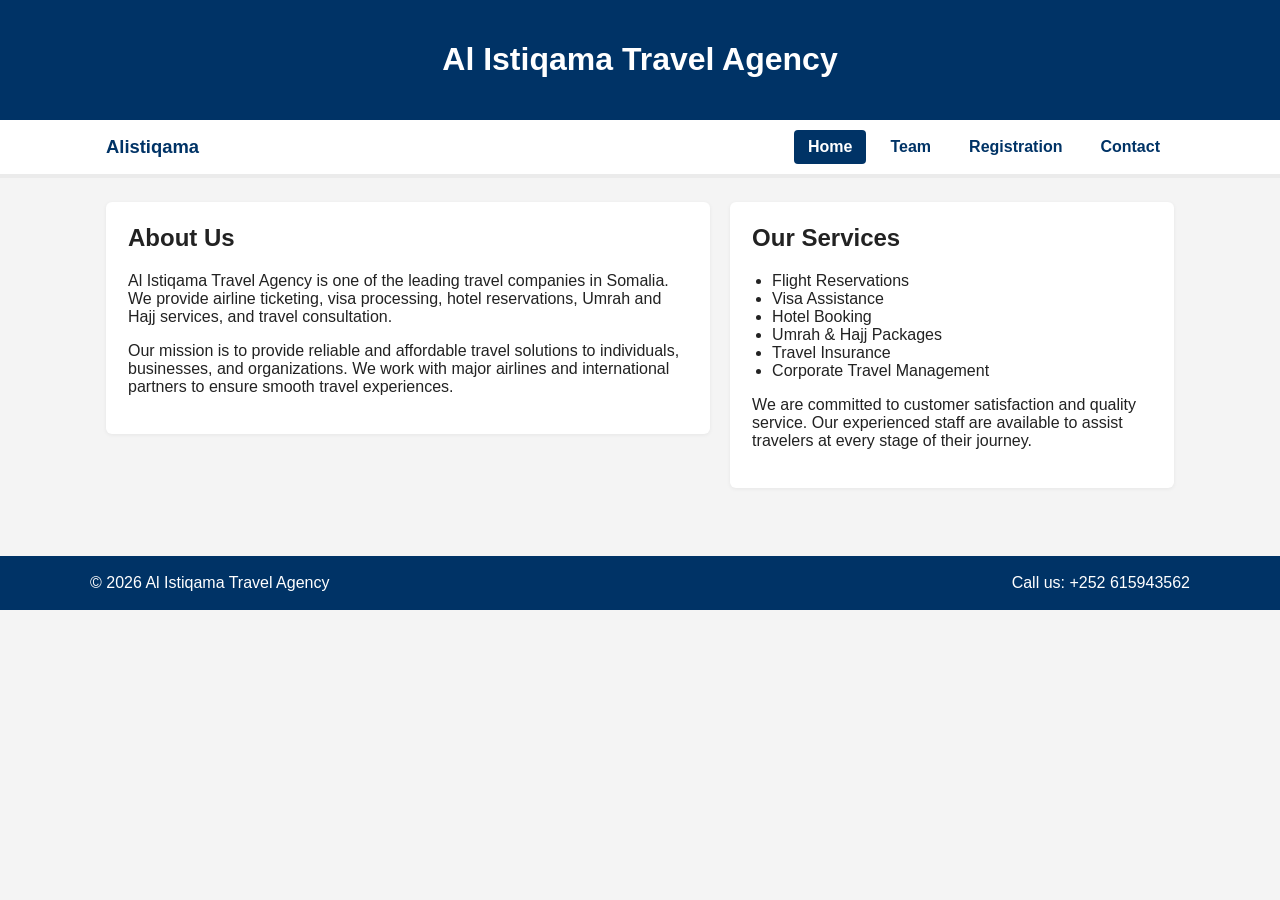
<file: index.html>
<!DOCTYPE html>
<html>
<head>
    <title>Al Istiqama Travel Agency</title>
    <link rel="stylesheet" href="css/style.css">
</head>
<body>

<header class="site-header">
    <h1>Al Istiqama Travel Agency</h1>
</header>

<nav class="site-nav">
    <div class="nav-inner">
        <a href="index.html" class="brand">
            <span class="brand-logo">Alistiqama</span>
        </a>
        <div class="nav-links">
            <a href="index.html" class="active">Home</a>
            <a href="team.html">Team</a>
            <a href="registration.html">Registration</a>
            <a href="contact.html">Contact</a>
        </div>
    </div>
</nav>

<div class="container">
    <main class="home">
    <div class="columns">
    <div class="left-column">
        <h2>About Us</h2>
        <p>
            Al Istiqama Travel Agency is one of the leading travel companies
            in Somalia. We provide airline ticketing, visa processing,
            hotel reservations, Umrah and Hajj services, and travel consultation.
        </p>

        <p>
            Our mission is to provide reliable and affordable travel solutions
            to individuals, businesses, and organizations. We work with major
            airlines and international partners to ensure smooth travel
            experiences.
        </p>
    </div>

    <div class="right-column">
        <h2>Our Services</h2>

        <ul>
            <li>Flight Reservations</li>
            <li>Visa Assistance</li>
            <li>Hotel Booking</li>
            <li>Umrah & Hajj Packages</li>
            <li>Travel Insurance</li>
            <li>Corporate Travel Management</li>
        </ul>

        <p>
            We are committed to customer satisfaction and quality service.
            Our experienced staff are available to assist travelers at every
            stage of their journey.
        </p>
    </div>
    </div>
    </main>
</div>

<footer>
    <div class="footer-inner">
        <p>© 2026 Al Istiqama Travel Agency</p>
        <p>Call us: +252 615943562</p>
    </div>
</footer>

</body>
</html>
</file>
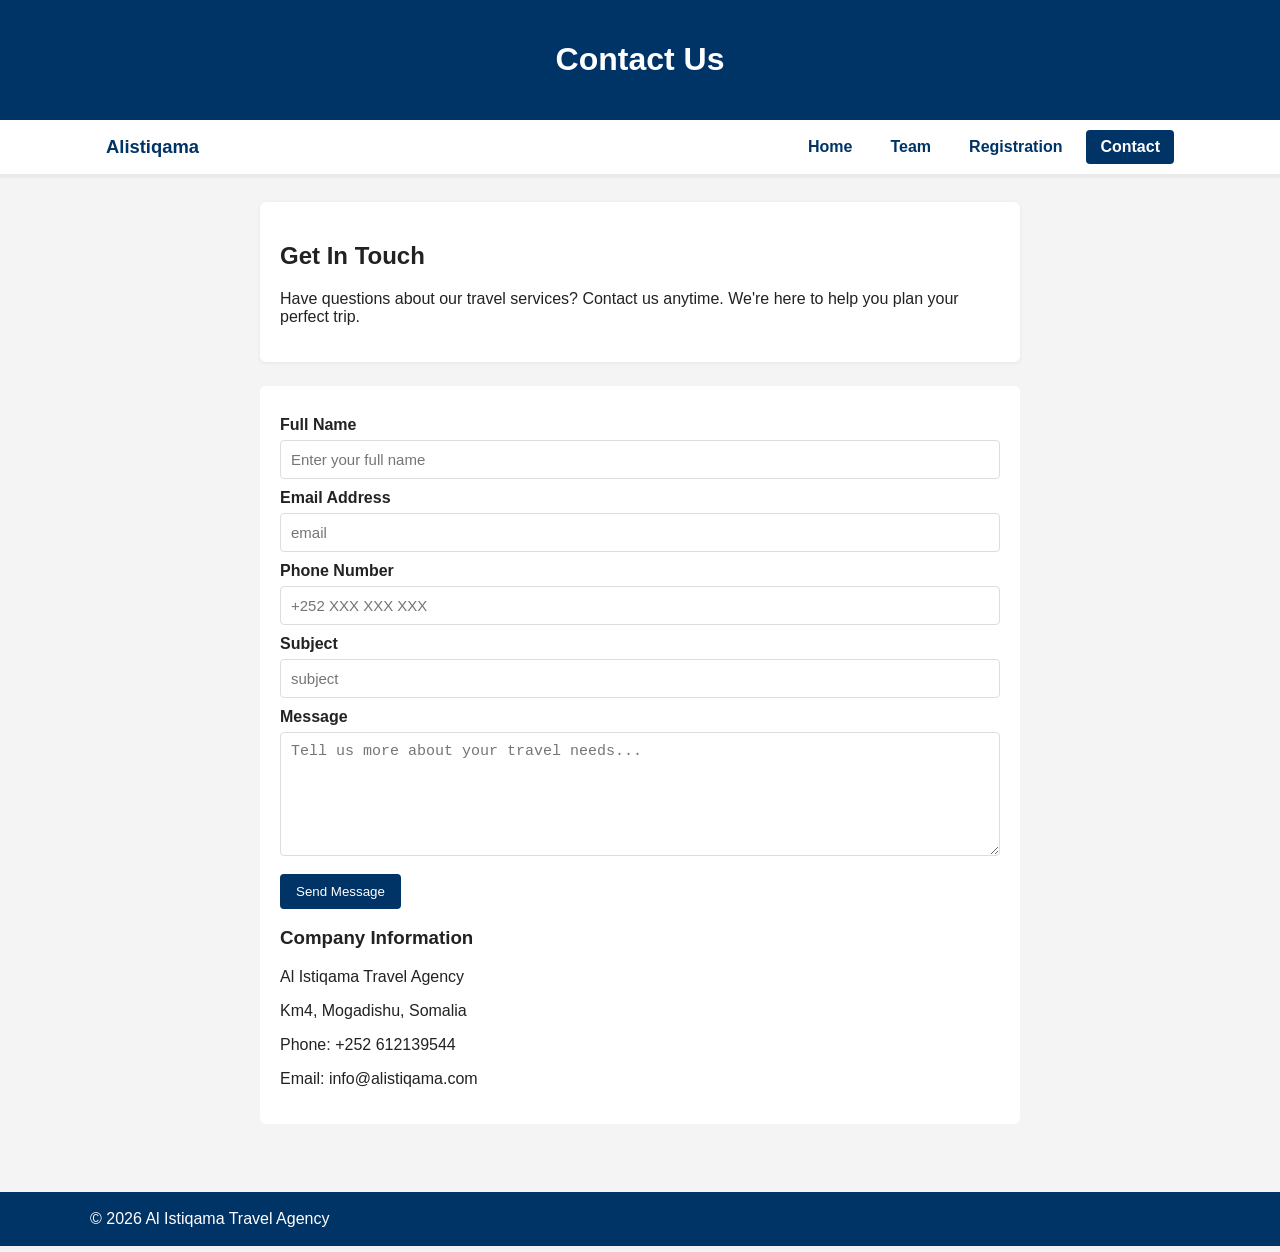
<file: contact.html>
<!DOCTYPE html>
<html>
<head>
    <title>Contact Us</title>
    <link rel="stylesheet" href="css/style.css">
</head>
<body>

<header class="site-header">
    <h1>Contact Us</h1>
</header>

<nav class="site-nav">
    <div class="nav-inner">
        <a href="index.html" class="brand">
            <span class="brand-logo">Alistiqama</span>
        </a>
        <div class="nav-links">
            <a href="index.html">Home</a>
            <a href="team.html">Team</a>
            <a href="registration.html">Registration</a>
            <a href="contact.html" class="active">Contact</a>
        </div>
    </div>
</nav>

<div class="container">
    <div style="background:#fff;padding:20px;border-radius:6px;max-width:760px;margin:0 auto 24px;box-shadow:0 1px 4px rgba(0,0,0,0.06)">
        <h2>Get In Touch</h2>
        <p>Have questions about our travel services? Contact us anytime. We're here to help you plan your perfect trip.</p>
    </div>
    <div class="form-container">
        <form>
            <label for="name">Full Name</label>
            <input id="name" type="text" name="name" placeholder="Enter your full name" required>

            <label for="email">Email Address</label>
            <input id="email" type="email" name="email" placeholder="email" required>

            <label for="phone">Phone Number</label>
            <input id="phone" type="tel" name="phone" placeholder="+252 XXX XXX XXX">

            <label for="subject">Subject</label>
            <input id="subject" type="text" name="subject" placeholder="subject">

            <label for="message">Message</label>
            <textarea id="message" name="message" rows="6" placeholder="Tell us more about your travel needs..."></textarea>

            <div class="form-actions">
                <input type="submit" value="Send Message">
            </div>
        </form>

        <section style="margin-top:18px">
            <h3>Company Information</h3>
            <p>Al Istiqama Travel Agency</p>
            <p>Km4, Mogadishu, Somalia</p>
            <p>Phone: +252 612139544</p>
            <p>Email: info@alistiqama.com</p>
        </section>
    </div>
</div>

<footer>
    <div class="footer-inner">
        <p>© 2026 Al Istiqama Travel Agency</p>
    </div>
</footer>

</body>
</html>
</file>
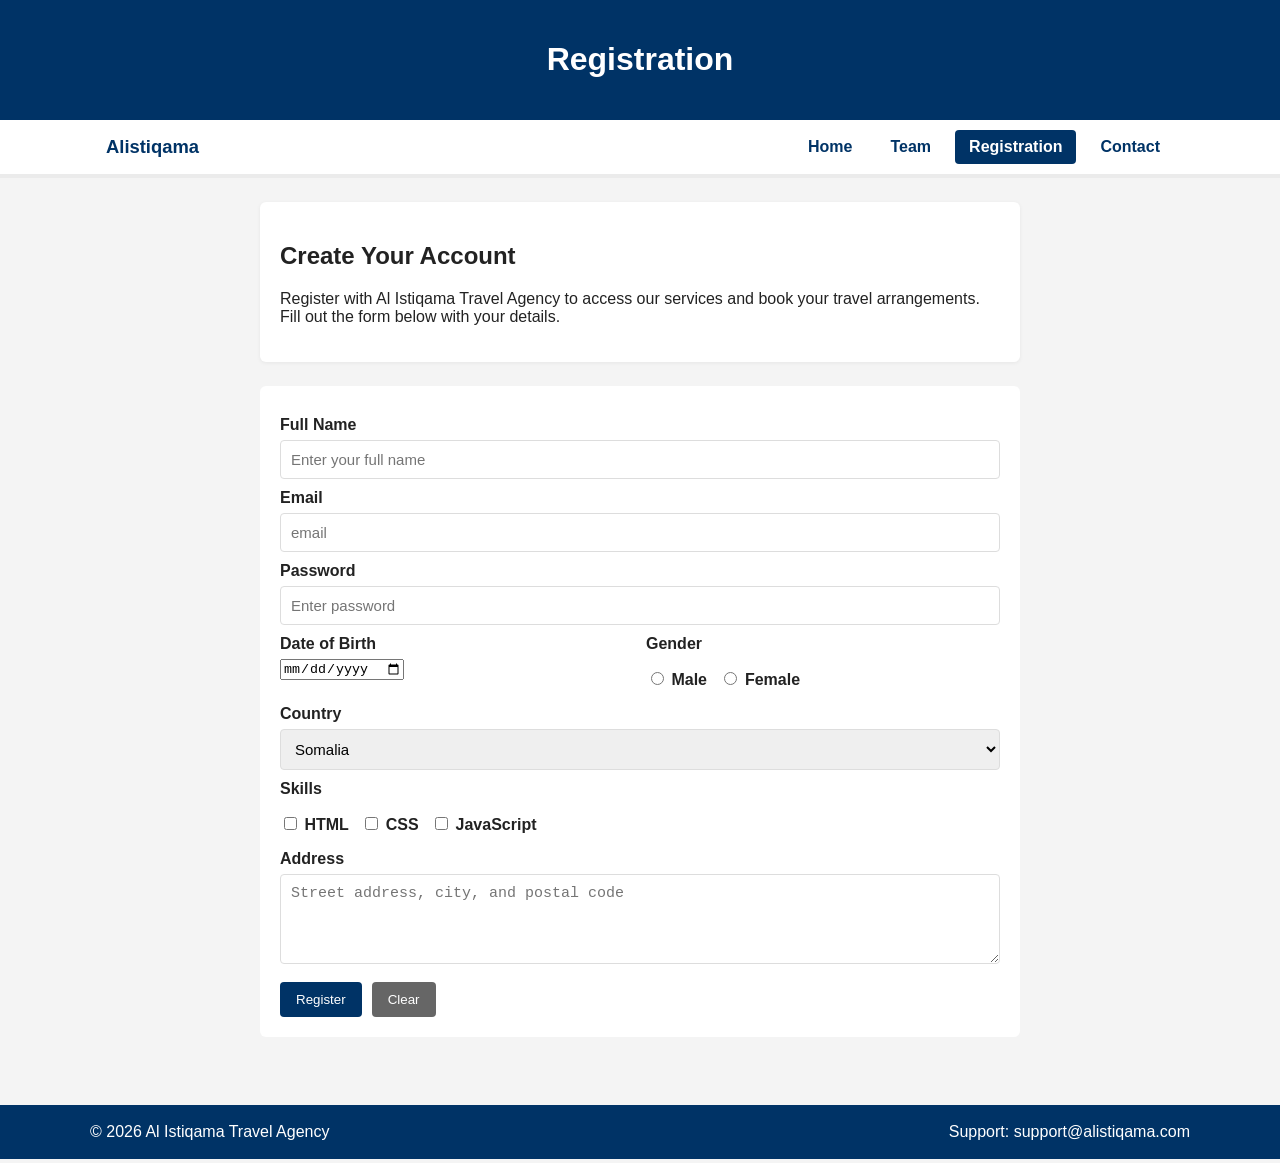
<file: registration.html>
<!DOCTYPE html>
<html>
<head>
    <title>Registration Form</title>
    <link rel="stylesheet" href="css/style.css">
</head>
<body>

<header class="site-header">
    <h1>Registration</h1>
</header>

<nav class="site-nav">
    <div class="nav-inner">
        <a href="index.html" class="brand">
            <span class="brand-logo">Alistiqama</span>
        </a>
        <div class="nav-links">
            <a href="index.html">Home</a>
            <a href="team.html">Team</a>
            <a href="registration.html" class="active">Registration</a>
            <a href="contact.html">Contact</a>
        </div>
    </div>
</nav>

<div class="container">
    <div style="background:#fff;padding:20px;border-radius:6px;max-width:760px;margin:0 auto 24px;box-shadow:0 1px 4px rgba(0,0,0,0.06)">
        <h2>Create Your Account</h2>
        <p>Register with Al Istiqama Travel Agency to access our services and book your travel arrangements. Fill out the form below with your details.</p>
    </div>
    <div class="form-container">
        <form>
            <label for="fullname">Full Name</label>
            <input id="fullname" type="text" name="fullname" placeholder="Enter your full name" required>

            <label for="email">Email</label>
            <input id="email" type="email" name="email" placeholder="email" required>

            <label for="password">Password</label>
            <input id="password" type="password" name="password" placeholder="Enter password" required>

            <div class="form-row">
                <div class="col">
                    <label for="dob">Date of Birth</label>
                    <input id="dob" type="date" name="dob" placeholder="MM/DD/YYYY">
                </div>
                <div class="col">
                    <label>Gender</label>
                    <div>
                        <label class="small-control"><input type="radio" name="gender" value="male"> Male</label>
                        <label class="small-control"><input type="radio" name="gender" value="female"> Female</label>
                    </div>
                </div>
            </div>

            <label for="country">Country</label>
            <select id="country" name="country" title="Select your country">
                <option>Somalia</option>
                <option>Kenya</option>
                <option>Ethiopia</option>
                <option>Uganda</option>
            </select>

            <label>Skills</label>
            <label class="small-control"><input type="checkbox" name="skills" value="html"> HTML</label>
            <label class="small-control"><input type="checkbox" name="skills" value="css"> CSS</label>
            <label class="small-control"><input type="checkbox" name="skills" value="js"> JavaScript</label>

            <label for="address">Address</label>
            <textarea id="address" name="address" rows="4" placeholder="Street address, city, and postal code"></textarea>

            <div class="form-actions">
                <input type="submit" value="Register">
                <input type="reset" value="Clear">
            </div>
        </form>
    </div>
</div>

<footer>
    <div class="footer-inner">
        <p>© 2026 Al Istiqama Travel Agency</p>
        <p>Support: support@alistiqama.com</p>
    </div>
    </footer>

</body>
</html>
</file>
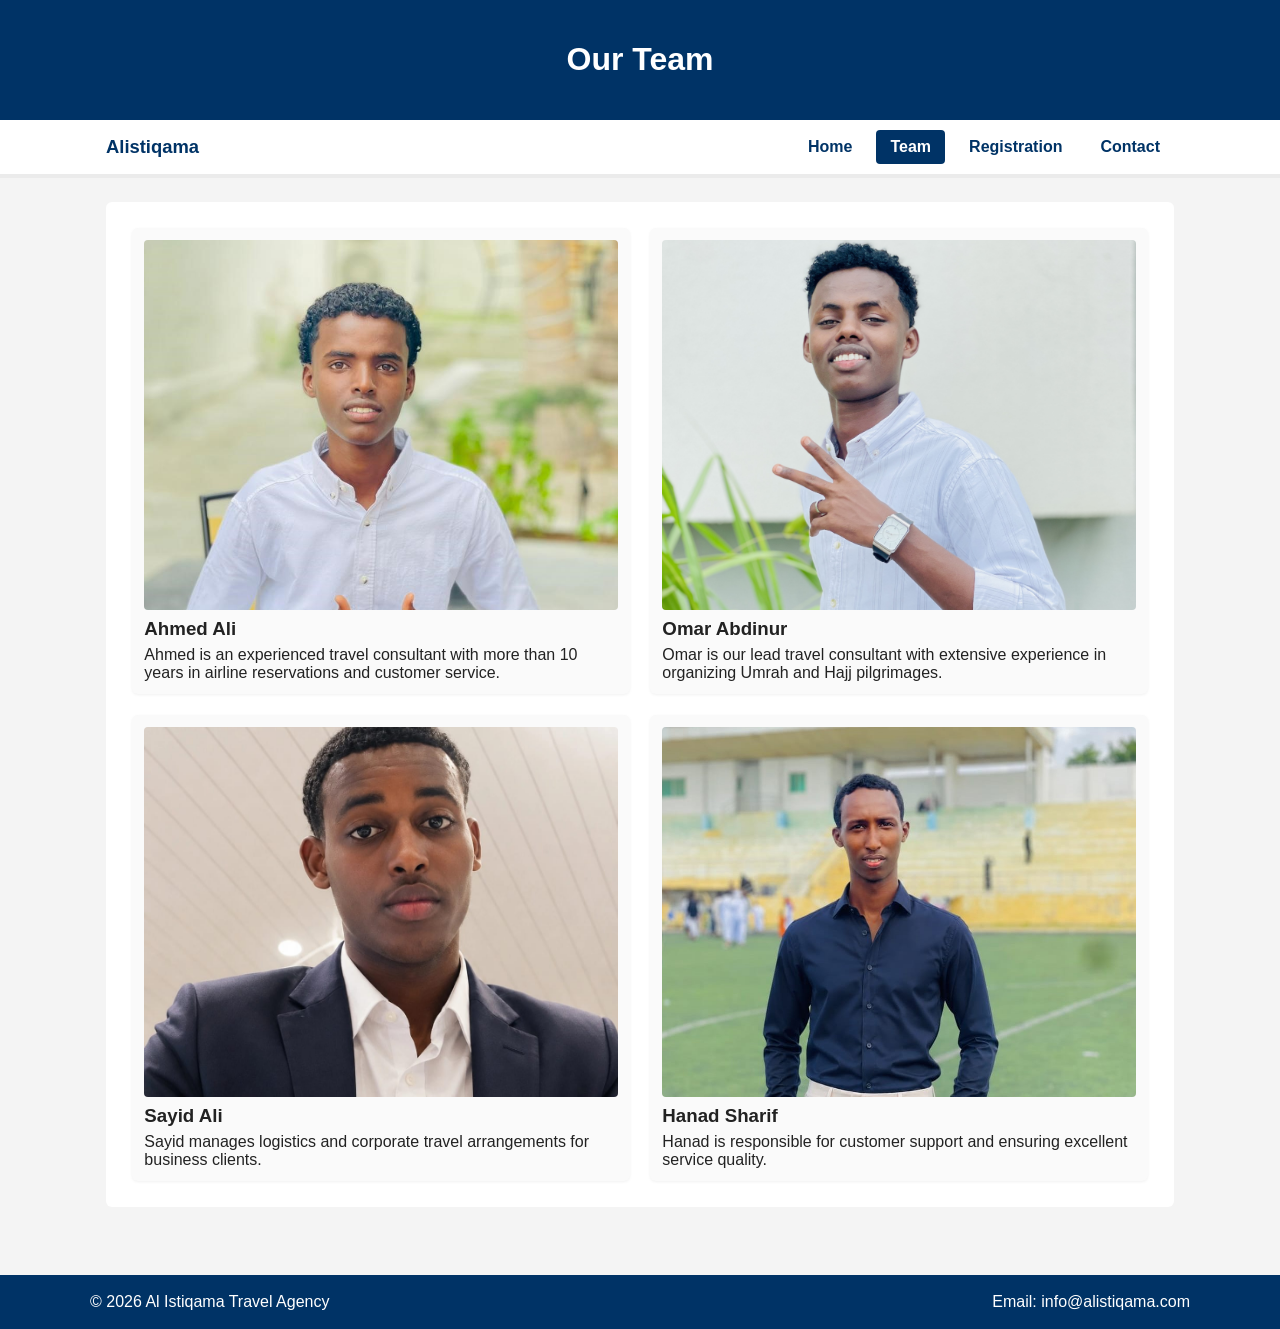
<file: team.html>
<!DOCTYPE html>
<html>
<head>
    <meta charset="utf-8">
    <meta name="viewport" content="width=device-width,initial-scale=1">
    <title>Our Team</title>
    <link rel="stylesheet" href="css/style.css">
</head>
<body>

<header class="site-header">
    <h1>Our Team</h1>
</header>

<nav class="site-nav">
    <div class="nav-inner">
        <a href="index.html" class="brand">
            <span class="brand-logo">Alistiqama</span>
        </a>
        <div class="nav-links">
            <a href="index.html">Home</a>
            <a href="team.html" class="active">Team</a>
            <a href="registration.html">Registration</a>
            <a href="contact.html">Contact</a>
        </div>
    </div>
</nav>

<div class="container">
    <div class="team-box">

        <div class="member">
            <img src="ahmed.jpeg" alt="Ahmed Ali">
            <h3>Ahmed Ali</h3>
            <p>Ahmed is an experienced travel consultant with more than 10 years in airline reservations and customer service.</p>
        </div>

        <div class="member">
            <img src="omar.JPG" alt="Omar Abdinur">
            <h3>Omar Abdinur</h3>
            <p>Omar is our lead travel consultant with extensive experience in organizing Umrah and Hajj pilgrimages.</p>
        </div>

        <div class="member">
            <img src="sayid.jpeg" alt="Sayid Ali">
            <h3>Sayid Ali</h3>
            <p>Sayid manages logistics and corporate travel arrangements for business clients.</p>
        </div>

        <div class="member">
            <img src="hanad.jpeg" alt="Hanad Sharif">
            <h3>Hanad Sharif</h3>
            <p>Hanad is responsible for customer support and ensuring excellent service quality.</p>
        </div>

        <div class="team-clear"></div>

    </div>
</div>

<footer>
    <div class="footer-inner">
        <p>© 2026 Al Istiqama Travel Agency</p>
        <p>Email: info@alistiqama.com</p>
    </div>
</footer>

</body>
</html>
</file>
<file: css/style.css>
/* Global layout and typography */
:root{
    --brand:#003366;
    --accent:#f2a900;
    --muted:#f4f4f4;
    --max-width:1100px;
}
*{box-sizing:border-box}
body{
    font-family: Arial, Helvetica, sans-serif;
    margin:0;
    background:var(--muted);
    color:#222;
}
.site-header, footer{
    background:var(--brand);
    color:#fff;
    text-align:center;
}
.site-header{
    padding:20px 10px;
}
nav.site-nav{
    background:#ffffff;
    border-bottom:4px solid rgba(0,0,0,0.08);
    position:sticky;
    top:0;
    width:100%;
    z-index:20;
}
.site-nav .nav-inner{
    max-width:var(--max-width);
    margin:0 auto;
    padding:10px 16px;
    display:flex;
    align-items:center;
    justify-content:space-between;
    gap:12px;
}
.site-nav .brand{
    display:inline-flex;
    align-items:center;
    text-decoration:none;
}
.brand-logo{
    font-size:1.15rem;
    font-weight:800;
    color:var(--brand);
}
.nav-links{
    display:flex;
    flex-wrap:wrap;
    gap:10px;
}
.nav-links a{
    color:var(--brand);
    text-decoration:none;
    font-weight:700;
    padding:8px 14px;
    border-radius:4px;
}
.nav-links a:hover,
.nav-links a.active{
    background:var(--brand);
    color:#fff;
}

.container{
    max-width:var(--max-width);
    margin:24px auto;
    padding:0 16px 40px;
}

/* Home two-column layout using flex */
.home .columns{
    display:flex;
    gap:20px;
    flex-wrap:wrap;
    align-items:flex-start;
    margin-top:20px;
}
.home .left-column,
.home .right-column{
    background:#fff;
    padding:22px;
    border-radius:6px;
    box-shadow:0 1px 4px rgba(0,0,0,0.06);
}
.home .left-column{flex:1 1 55%;min-width:280px}
.home .right-column{flex:1 1 40%;min-width:260px}
.home h2{margin-top:0}
.home ul{padding-left:20px;margin:0 0 16px}

/* Team page: float, clear, overflow demonstration */
.team-box{background:#fff;padding:16px;border-radius:6px;overflow:auto}
.member{float:left;width:48%;margin:1%;background:#fafafa;padding:12px;border-radius:6px;box-shadow:0 1px 3px rgba(0,0,0,0.06);overflow:hidden}
.member img{display:block;width:100%;height:370px;object-fit:cover;border-radius:4px}
.member h3{margin:8px 0 6px}
.member p{margin:0}
.team-clear{clear:both}

/* Forms used by registration and contact */
.form-container{background:#fff;padding:20px;border-radius:6px;max-width:760px;margin:0 auto}
label{display:block;margin:10px 0 6px;font-weight:600}
input[type="text"],input[type="email"],input[type="tel"],input[type="password"],select,textarea{
    width:100%;padding:10px;border:1px solid #ddd;border-radius:4px;font-size:15px
}
.form-row{display:flex;gap:12px}
.form-row .col{flex:1}
.small-control{width:auto;display:inline-block;margin-right:8px}
.form-actions{margin-top:14px;display:flex;gap:10px}
input[type="submit"],input[type="reset"]{background:var(--brand);color:#fff;padding:10px 16px;border:none;border-radius:4px;cursor:pointer}
input[type="reset"]{background:#666}

/* Footer */
footer{padding:18px 10px;margin-top:28px}
footer .footer-inner{max-width:var(--max-width);margin:0 auto;display:flex;justify-content:space-between;gap:16px;align-items:center}
footer p{margin:0}

/* Responsive */
@media (max-width:800px){
    .site-nav .nav-inner{flex-direction:column;align-items:center}
    .nav-links{justify-content:center}
    .member{width:100%;float:none;margin-bottom:12px}
    .home .columns{flex-direction:column}
    .form-container{padding:16px}
}
</file>
